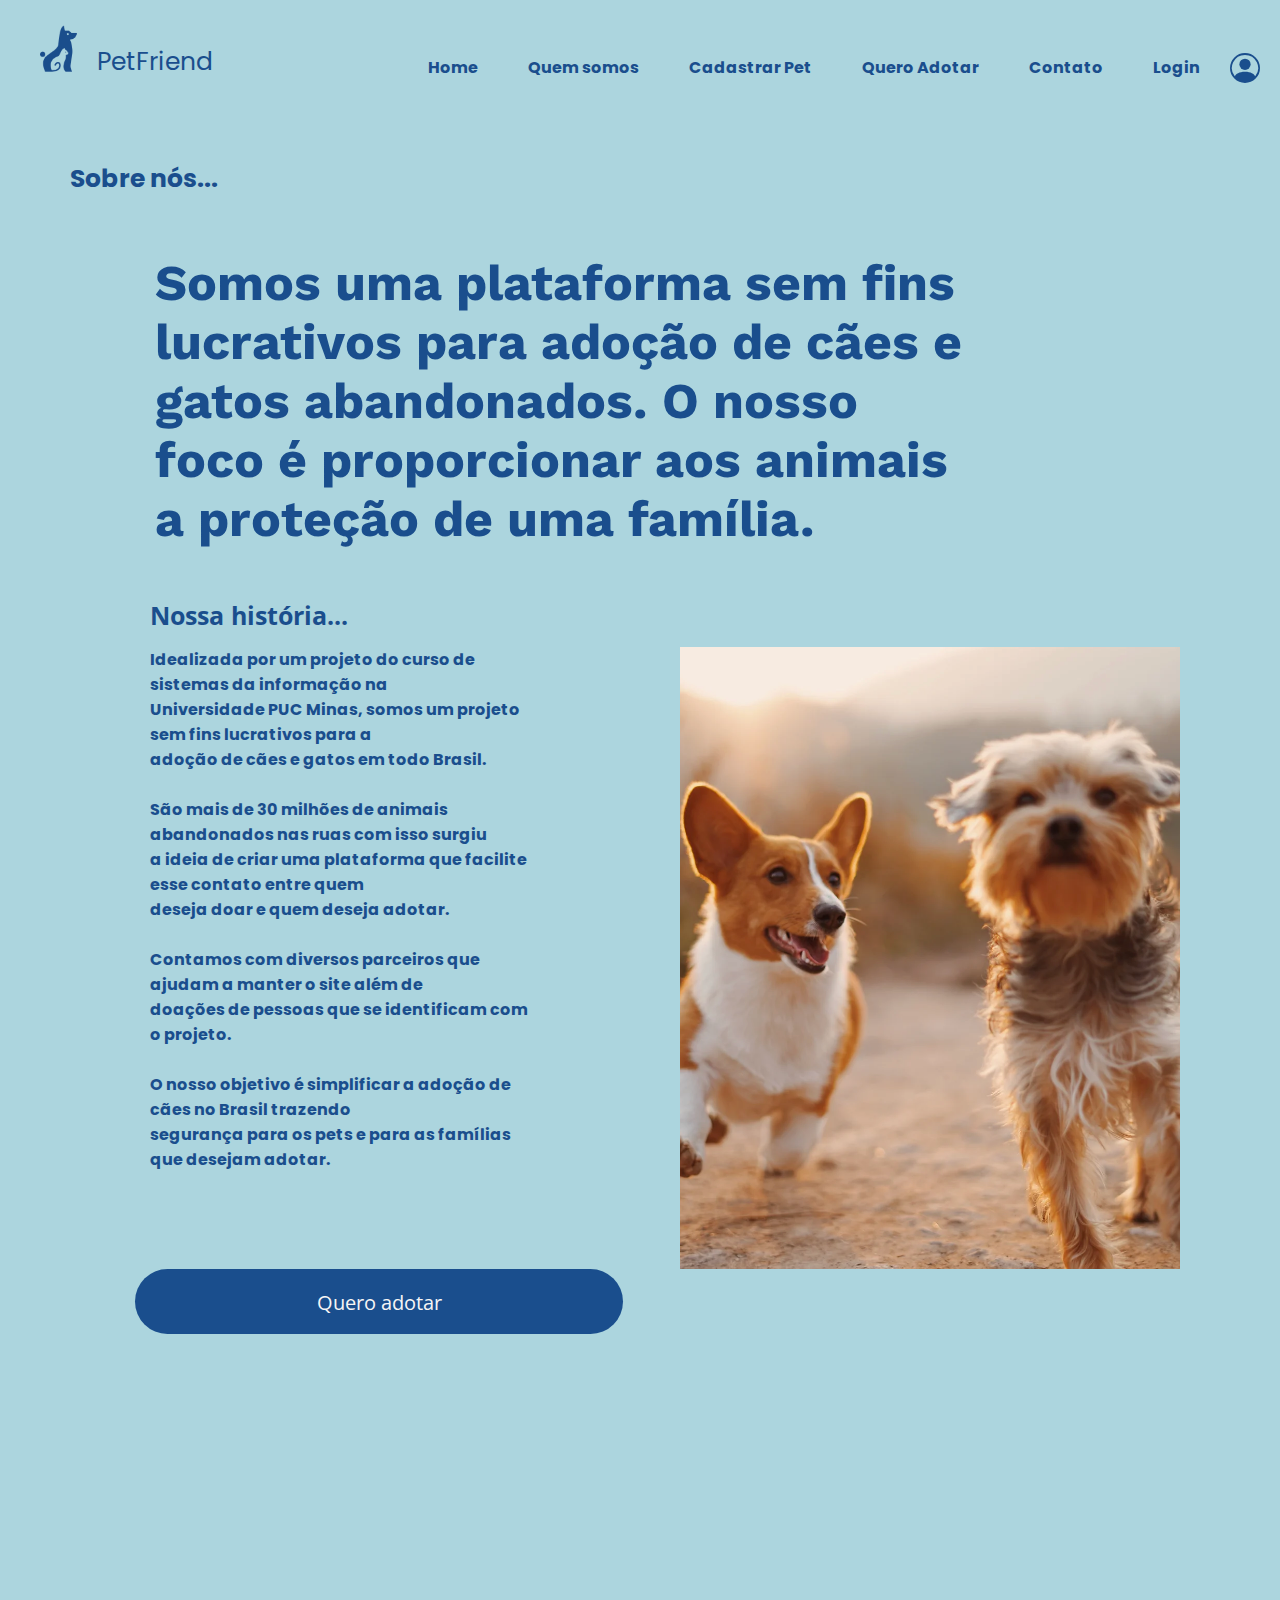
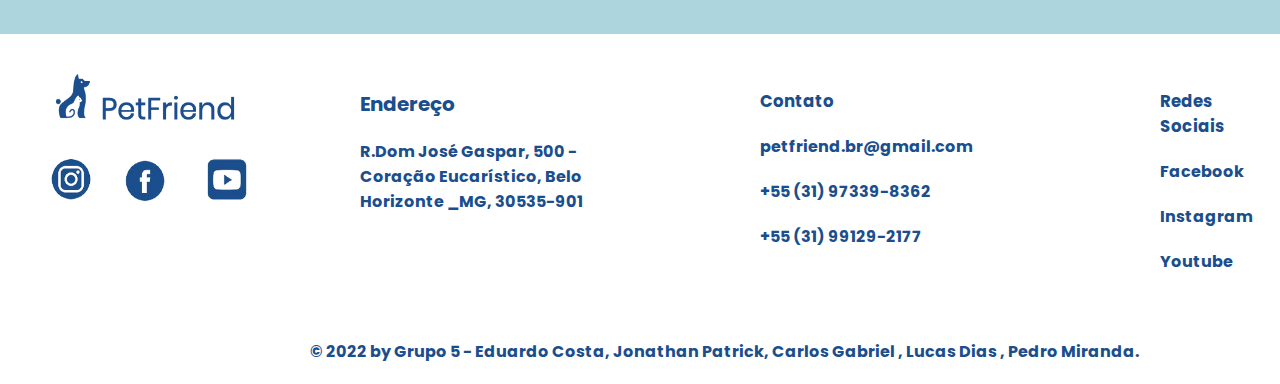
<file: quemSomos.html>
<!DOCTYPE html>
<html lang="pt-br" xmlns="http://www.w3.org/1999/html" xmlns="http://www.w3.org/1999/html">

<head>
    <meta charset="utf-8">
    <meta http-equiv="X-UA-Compatible" content="IE=edge">
    <meta name="viewport" content="width=device-width, initial-scale=1.0">
    <title>Quem somos | Pet Friend</title>
    <link rel="stylesheet" href="/css/quemsomosstyle.css" />
    <link href='https://css.gg/menu.css' rel='stylesheet'>
    <link rel="icon" type="image/x-icon" href="/img/favicon.ico">
    <script src="/js/quemSomos.js"></script>
</head>

<header>
    <nav>
        <div class="containerLogo">
            <div class="logo"><img alt="Logomarca" src="/img/logo.png">
                <a id="textoLogo" href="index.html">PetFriend</a>
            </div>
        </div>

        <div class="menu">
            <ul>
                <li><a href="index.html">Home</a></li>
                <li><a href="quemSomos.html">Quem somos</a></li>
                <li><a href="cadastroPet.html">Cadastrar Pet</a></li>
                <li><a href="queroAdotar.html">Quero Adotar</a></li>
                <li><a href="contatopage.html">Contato</a></li>
                <li class="login"><a href="login.html">Login</a></li><svg xmlns="http://www.w3.org/2000/svg"
                    width="30" height="30" fill="currentColor" class="IconUser" viewBox="0 0 16 16">
                    <path d="M11 6a3 3 0 1 1-6 0 3 3 0 0 1 6 0z" />
                    <path fill-rule="evenodd"
                        d="M0 8a8 8 0 1 1 16 0A8 8 0 0 1 0 8zm8-7a7 7 0 0 0-5.468 11.37C3.242 11.226 4.805 10 8 10s4.757 1.225 5.468 2.37A7 7 0 0 0 8 1z" />
                </svg>
            </ul>
        </div>
    </nav>
    <div class="mobile-menu-icon">
        <button onclick="menuShow()"><i onclick="menuShow()" class="gg-menu"></i></button>
    </div>
    <div class="mobile-menu">
        <ul>
            <li><a href="index.html">Home</a></li>
            <li><a href="quemSomos.html">Quem somos</a></li>
            <li><a href="cadastroPet.html">Cadastrar Pet</a></li>
            <li><a href="queroAdotar.html">Quero Adotar</a></li>
            <li><a href="contatopage.html">Contato</a></li>
            <li class="login"><a href="#">Login</a></li>
        </ul>
    </div>
</header>

<body>

    <h1>Sobre nós...</h1>

    <h2>Somos uma plataforma sem fins lucrativos para adoção de cães e gatos abandonados. O nosso foco é proporcionar
        aos animais a proteção de uma família.</h2>

    <h3>Nossa história...</h3>

    <div class="container">
        <p>Idealizada por um projeto do curso de sistemas da informação na <br>Universidade PUC Minas, somos um projeto
            sem fins lucrativos para a <br>adoção de cães e gatos em todo Brasil.<br><br>
            São mais de 30 milhões de animais abandonados nas ruas com isso surgiu<br> a ideia de criar uma plataforma
            que facilite esse contato entre quem<br> deseja doar e quem deseja adotar.<br><br>
            Contamos com diversos parceiros que ajudam a manter o site além de <br>doações de pessoas que se identificam
            com o projeto.<br><br>
            O nosso objetivo é simplificar a adoção de cães no Brasil trazendo<br> segurança para os pets e para as
            famílias que desejam adotar.</p>
        <img alt="Caes brincando" class="BodyImg" src="/img/bodyImg.png">
    </div>

    <button><a href="queroAdotar.html">Quero adotar</a></button>
</body>

<footer>
    <div class="container-footer">
        <div class="logoFooter">
            <img src="/img/logo2.png" alt="logomarca" width="220px" height="150px">
        </div>
        <div class="box-left">
            <h4 class="tituloEndereco">Endereço</h4>
            <p class="textoEndereco">R.Dom José Gaspar, 500 -<br> Coração Eucarístico, Belo<br> Horizonte _MG, 30535-901
            </p>
        </div>
        <div class="box-middle">
            <h5 class="tituloContato">Contato</h5>
            <p>petfriend.br@gmail.com</p>
            <p>+55 (31) 97339-8362</p>
            <p>+55 (31) 99129-2177</p>
        </div>
        <div class="box-right">
            <h5 class="tituloRedesSociais">Redes Sociais</h5>
            <p>Facebook</p>
            <p>Instagram</p>
            <p>Youtube</p>
        </div>
        <div class="integrantes">
            <p>© 2022 by Grupo 5 - Eduardo Costa, Jonathan Patrick, Carlos Gabriel , Lucas Dias , Pedro Miranda.</p>
        </div>
    </div>
</footer>
</html>
</file>
<file: css/quemsomosstyle.css>
@import url('https://fonts.googleapis.com/css2?family=Poppins&display=swap');
@import url('https://fonts.googleapis.com/css2?family=Open+Sans&display=swap');
@import url('https://fonts.googleapis.com/css2?family=Work+Sans:ital,wght@0,600;1,500&display=swap');


*{
    margin: 0px;
    padding: 0px;
    box-sizing: border-box;
    text-decoration: none; color: inherit;

}
header{
    background-color: #ACD5DE;
    width: 100%;
    padding: 0px;
    padding-top: 5px;
}
.containerLogo h1{
    text-decoration: none;
}
.BodyImg{
    width: 500px;
    margin-left: 150px;
    margin-right: 100px;
}
.logo{
    height: 50px;
    width: 55px;
    margin-top: -40px;
    margin-left: 20px;
}
.logo2{
    size: auto;
    display: inline-block;
}
.iconUser{
    padding-left: 0px;
    margin-right: 30px;
    margin-left: 15px;
}
.login{
    color: #1A4E8D;
}
#textoLogo{
    text-align: center;
    color: #1A4E8D;
    padding-left: 15px;
    margin-top: 20px;
    font-size: 25px;
    font-family: 'Poppins', sans-serif;
}
.mobile-menu-icon{
    display: none;
}
.mobile-menu{
    display: none;
}
.checkbtn{
    float: right;
    font-size: 200px;
    color: #1A4E8D;
    line-height: 80px;
    margin-right: 40px;
    cursor: pointer;
    display: none;
}
#check{
    display: none;
}
body{
    background-color: #ACD5DE;
}
body h1,h2,h3,p{
    color: #1A4E8D
}
.tituloPrincipal{
    margin-left: 90px;
    margin-top: 30px;
}
h1{
    font-family: 'Poppins', sans-serif;
    margin-left: 20px;;
    padding: 50px 50px;
    font-size: 25px;
}
body h2{
    font-family: 'Work Sans', sans-serif;
    padding: 5px;
    font-size: 50px;
    margin-left: 150px;
    margin-right: 300px;;
    font-weight: bold;
}
body h3{
    margin-top: 30px;
    font-size: 25px;
    font-weight: bold;
    padding-top: 15px;
    padding-bottom: 15px;
    margin-left: 150px;
}
body p{
    font-size: 16px;
    font-weight: bold;
}
body{
    font-family: 'Open Sans', sans-serif;
}
ul{
    list-style-type: none;
    padding: 0;
    font-family: 'Poppins', sans-serif;
}
nav{
    align-items: center;
    background-color: #ACD5DE;
    justify-content: space-between;
    padding:  20px 20px;
    margin-top: 20px;;

}
nav div h1{
    color: #1A4E8D;
}
nav,ul{
    display: flex;
    flex-direction: row;
    justify-content: space-between;
}
li {
    color: #1A4E8D;
    text-decoration: none;
    font-weight: bold;
    padding: 10px 25px;

}
li:hover{
    color: #ffff;
    border-radius: 70px;
    border-top: 5px;
    border-width: 5px;
    background-size: auto;
    background-color: #1A4E8D;
}
.container{
    display: flex;
}
.logo{
    display: flex;
}
p{
    margin-left: 150px;
    font-family: 'Poppins', sans-serif;
}
button{
    all: unset;
    cursor: pointer;
    text-align: center;
    display: block;
    width: 35%;
    height: 20px;
    margin-right: 150px;
    margin-left: 135px;
    padding: 20px;
    padding-bottom: 25px;
    background-color:#1A4E8D;
    color: whitesmoke;
    border-radius: 50px;
    font-size: 20px;
    margin-bottom: 300px;
}
button:hover{
    background-color: #1a4e8da4 ;
}
.IconUser{
    color: #1A4E8D;
    margin-top: 8px;
    margin-left: 5px;
}
.container-footer{
    width: 100%;
    height: 350px;
    background-color: white;
}
.logoFooter{
    margin-left: 40px;
    padding-top: 30px;
    display: inline-block;
}
.box-left{
    display: inline-block;
    font-size: 20px;
    font-family: 'Poppins', sans-serif;
    color: #1a4e8d;
    position: absolute;
    padding-top: 55px;
    margin-left: 100px;
    padding-bottom: 20px;
    float: left;
    margin-right: 0;
    padding-right: 0;
}
.textoEndereco{
    margin-left: 0;
    margin-top: 20px;
}
.box-middle{
    display: inline-block;
    font-size: 20px;
    font-family: 'Poppins', sans-serif;
    color: #1a4e8d;
    position: absolute;
    padding-top: 55px;
    padding-left: 500px;
    padding-bottom: 20px;
    float: left;
    margin-right: 0;
}
.box-middle p{
    margin-top: 20px;
    margin-left: 0;
}
.box-right{
    display: inline-block;
    font-size: 20px;
    font-family: 'Poppins', sans-serif;
    color: #1a4e8d;
    position: absolute;
    padding-top: 55px;
    padding-left: 600px;
    padding-bottom: 20px;
    float: left;
    margin-right: 0;
    margin-left: 300px;
}
.box-right p{
    margin-top: 20px;
    margin-left: 0;
}
.integrantes{
    padding-top: 120px;
    margin-left: 160px;
}














@media (max-width: 950px) {
    nav ul{
        display: none;
    }
}
@media (max-width: 900px){
    .containerLogo{
        height: 20px;
        width: 20px;
        margin-top: 20px;
    }
    .IconUser{
        display: none;
    }
    li:hover{
        background-color: #1A4E8D;
    }
    h1{
        font-size: 20px;
        margin-left: -20px;
        padding-bottom: 20px;
    }
    body h2{
        font-size: 30px;
        margin-left: 25px;
        margin-right: 25px;
        text-align: left;

    }
    body h3{
        margin-left: 30px;
        font-size: 20px;
        margin-right: 0;
    }
    body p{
        margin-left: 30px;
        font-size: 15px;
        margin-right: 100px;
    }
    .BodyImg{
        height: 500px;
        width: 400px;
        margin-top: 30px;
        margin-left: 50px;
        padding-bottom: 30px;
    }
    .container{
        display: inline-block;
    }
    button{
        margin-bottom: 50px;
    }
    .logo2Img{
        margin-left: 100px ;
    }
    footer{
        display: none;
    }
}
@media (max-width: 1100px) {
    #textoLogo{
        display: none;
    }
}
@media (max-width: 858px){
    #textoLogo{
        display: flex;
        float: right;
    }
    ul:hover{
        text-color: #1a658d;
    }
    ul{
        display: flex;
        padding-top: 80px;
        position: absolute;
        height: 100vh;
        background-color: #ACD5DE;
        top: 80px;
        display: block;
        margin: 50px 0px;
        line-height: 30px;
        font-size: 20px;
    }
    .mobile-menu-icon{
        display: flex;
    }
    .mobile-menu-icon button{
        background-color: transparent;
        color: #1A4E8D;
        margin-left: 400px;
        margin-top: -70px;
        cursor: pointer;
    }
    .open{
        display: block;
    }
    .mobile-menu ul{
        text-align: center;
        background-color: #ACD5DE;
        margin-left: 260px;
        flex-direction: column;
        display: flex;
        padding-bottom: 0px;
    }
    .mobile-menu ul li{
        background: transparent;
    }
}
</file>
